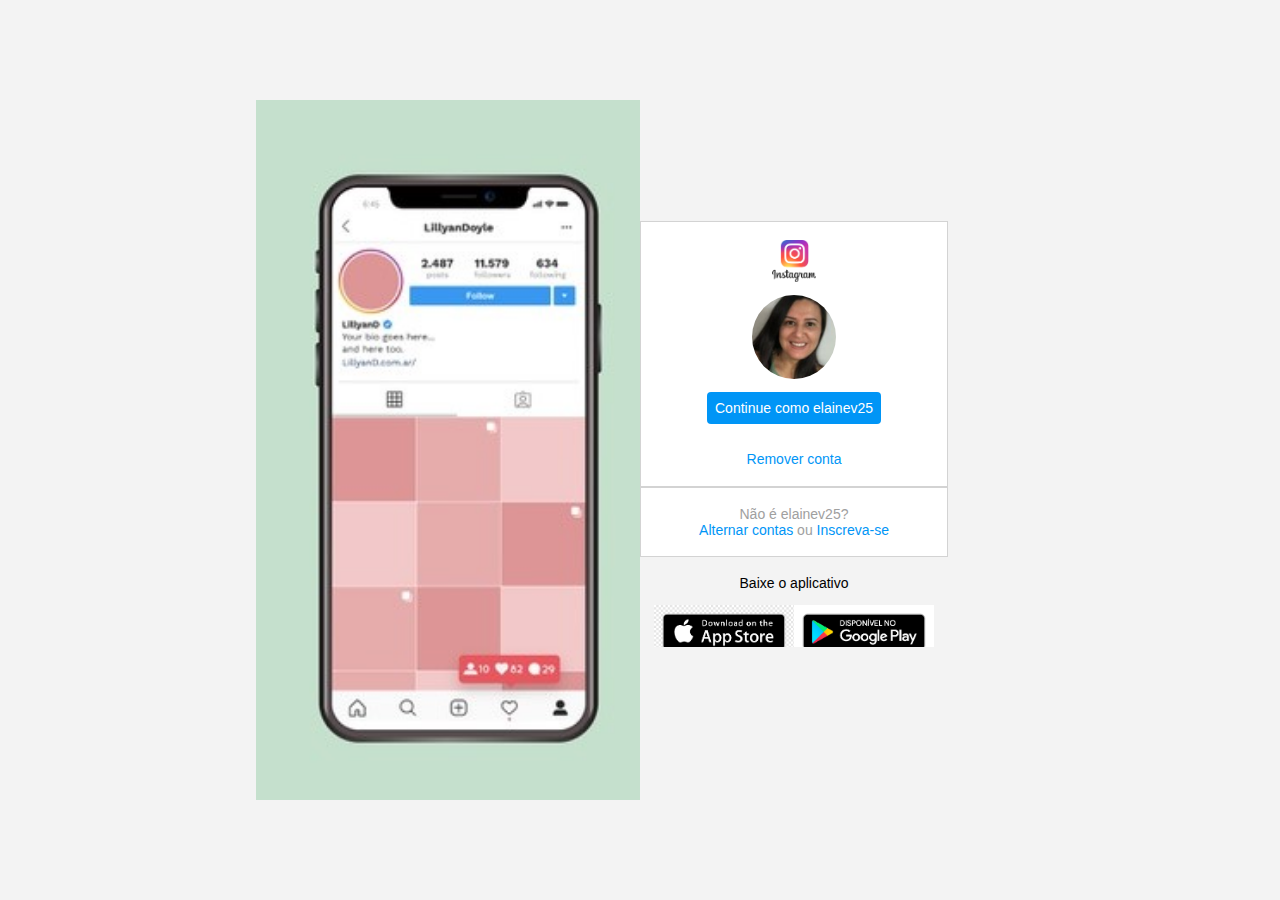
<file: index.html>
<!DOCTYPE html>
<html lang="en">
    <head>
        <meta charset="UTF-8">
        <meta name="viewport" content=""width-device-width, initial-scale=1.0">
        <link rel="stylesheet" href="style.css">
    </head>
    <body>
        <div class ="instagram-wrapper">
            <div class="instagram-phone">
                <img src="img/modelo-instagram.jpg" alt="celular">
            </div>
            <div class="instragram-continue">
                <div class="group">
                    <img src="img/instagram-logo.png" class="instagram-logo" alt="instagram logo">
                    <div class="profile-photo">
                        <img src="img/foto.jpg" alt="foto de perfil">
                    </div>
                    <a href="#" class="instagram-login">Continue como elainev25</a>
                    <a href="#" class="instagram-logout">Remover conta</a>
                </div>
                <div class="group">
                    <p class="not-account">Não é elainev25?</p>
                    <p class="not-account">
                        <span class="link-blue">Alternar contas</span>
                        ou
                        <span class="link-blue">Inscreva-se</span>
                    </p>
                </div>
            <div class="get-the-app">
                <p class="get-app">Baixe o aplicativo</p>
                <div class="download">
                    <a href="#" class="app-download"></a>
                    <a href="#" class="app-download"></a>
                </div>
            </div>
        </div>
    </body>

</html>
</file>
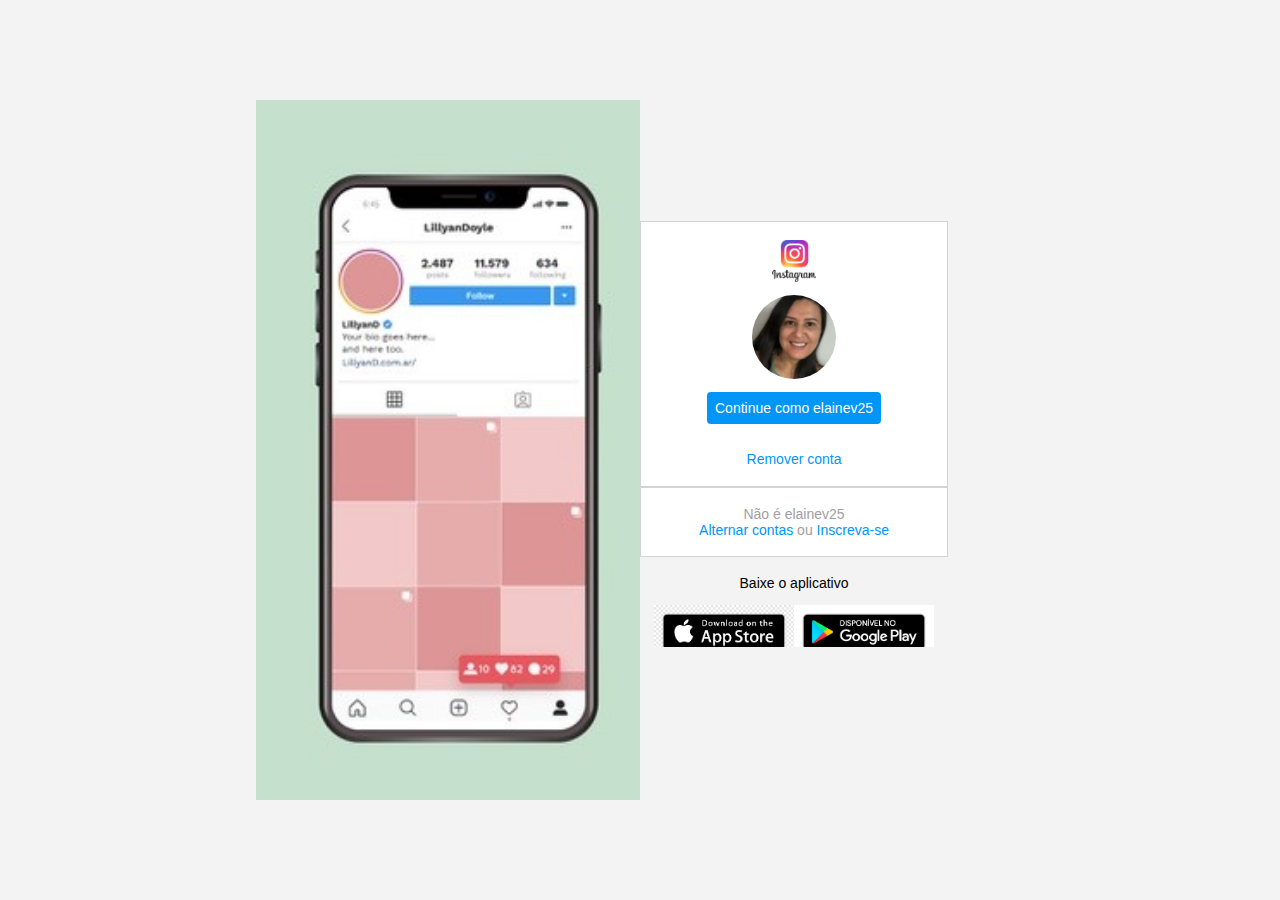
<file: INSTAGRAM/index.html>
<!DOCTYPE html>
<html lang="en">
    <head>
        <meta charset="UTF-8">
        <meta name="viewport" content=""width-device-width, initial-scale=1.0">
        <link rel="stylesheet" href="style.css">
    </head>
    <body>
        <div class ="instagram-wrapper">
            <div class="instagram-phone">
                <img src="img/modelo-instagram.jpg" alt="celular">
            </div>
            <div class="instragram-continue">
                <div class="group">
                    <img src="img/instagram-logo.png" class="instagram-logo" alt="instagram logo">
                    <div class="profile-photo">
                        <img src="img/foto.jpg" alt="foto de perfil">
                    </div>
                    <a href="#" class="instagram-login">Continue como elainev25</a>
                    <a href="#" class="instagram-logout">Remover conta</a>
                </div>
                <div class="group">
                    <p class="not-account">Não é elainev25</p>
                    <p class="not-account">
                        <span class="link-blue">Alternar contas</span>
                        ou
                        <span class="link-blue">Inscreva-se</span>
                    </p>
                </div>
            <div class="get-the-app">
                <p class="get-app">Baixe o aplicativo</p>
                <div class="download">
                    <a href="#" class="app-download"></a>
                    <a href="#" class="app-download"></a>
                </div>
            </div>
        </div>
    </body>

</html>
</file>
<file: style.css>
*{
    padding: 0;
    margin: 0;
    box-sizing: border-box;
    text-decoration: none;
    font-family: sans-serif;
    font-size: 14px;
}

body {
    width: 100;
    min-height: 100vh;
    background-color: rgb(243, 243, 243);
    margin: 0;
    padding: 0;
    display: flex;
    justify-content: center;
}

.instagram-wrapper{
    display: flex;
    align-items: center;
    justify-content: start;
    width: 60%;
    height: 100vh;
}

.instagram-phone {
    display: flex;
    align-items: center;
    justify-content: center;
    width: 50%;
}

.instagram-phone img {
    height: 50rem;
}

.instagram-continue {
    display: flex;
    align-items: center; /* horizontal */
    justify-content: space-around; /* vertical */
    flex-direction: column;
    width: 50%;
    min-height: 34rem;
}

.group {
    display: flex;
    justify-content: space-between;
    align-items: center;
    flex-direction: column;
    background-color:#ffffff;
    width: 100%;
    padding: 1.3rem 0;
    border: 1px solid lightgray;
}

.group:nth-child(1) {
    min-height: 19rem;
}

.instagram-logo {
    height: 3rem;
}

.profile-photo {
    display: flex;
    justify-content: center;
    align-items: center;
    border-radius: 50%;
    overflow: hidden;
}

.profile-photo img {
    height: 6rem;
}

.instagram-login {
    background-color: #0095f6;
    color: #ffffff;
    padding: 8px;
    border-radius: 4px;
}

.instagram-logout {
    color: #0095f6;
    margin-top: 1rem;
}

.not-account {
    color: rgb(160, 160,160);
}

.link-blue {
    color: #0095f6;
}

.get-the-app {
    display: flex;
    flex-direction: column;
    align-items: center;
    justify-content: center;
    width: 100%;
    padding: 1.3rem 0;
}

.download {
    display: flex;
    width: 100%;
    justify-content: space-evenly;
    align-items: center;
    padding: 1rem;
}

.app-download {
    height: 3rem;
    width: 10rem;
    background-size: cover;
}

.app-download:nth-child(1) {
    background-image: url('/img/apple-button.png');
}

.app-download:nth-child(2) {
    background-image: url(/img/google-button.png);
}

/* media queries */

@media (max-width: 1024px) {
    .instagram-wrapper {
        width: 90%;
    }
}

@media (max-width: 650px) {
    body {
        background-color: #ffffff;
    }

   .instagram-wrapper {
      width: 90%;
   }

   .instagram-phone {
       display: none;
   }

   .instagram-continue {
       width: 100%;
   }

   .group {
       border: 1px solid transparent;
   }
}
</file>
<file: INSTAGRAM/style.css>
*{
    padding: 0;
    margin: 0;
    box-sizing: border-box;
    text-decoration: none;
    font-family: sans-serif;
    font-size: 14px;
}

body {
    width: 100;
    min-height: 100vh;
    background-color: rgb(243, 243, 243);
    margin: 0;
    padding: 0;
    display: flex;
    justify-content: center;
}

.instagram-wrapper{
    display: flex;
    align-items: center;
    justify-content: start;
    width: 60%;
    height: 100vh;
}

.instagram-phone {
    display: flex;
    align-items: center;
    justify-content: center;
    width: 50%;
}

.instagram-phone img {
    height: 50rem;
}

.instagram-continue {
    display: flex;
    align-items: center; /* horizontal */
    justify-content: space-around; /* vertical */
    flex-direction: column;
    width: 50%;
    min-height: 34rem;
}

.group {
    display: flex;
    justify-content: space-between;
    align-items: center;
    flex-direction: column;
    background-color:#ffffff;
    width: 100%;
    padding: 1.3rem 0;
    border: 1px solid lightgray;
}

.group:nth-child(1) {
    min-height: 19rem;
}

.instagram-logo {
    height: 3rem;
}

.profile-photo {
    display: flex;
    justify-content: center;
    align-items: center;
    border-radius: 50%;
    overflow: hidden;
}

.profile-photo img {
    height: 6rem;
}

.instagram-login {
    background-color: #0095f6;
    color: #ffffff;
    padding: 8px;
    border-radius: 4px;
}

.instagram-logout {
    color: #0095f6;
    margin-top: 1rem;
}

.not-account {
    color: rgb(160, 160,160);
}

.link-blue {
    color: #0095f6;
}

.get-the-app {
    display: flex;
    flex-direction: column;
    align-items: center;
    justify-content: center;
    width: 100%;
    padding: 1.3rem 0;
}

.download {
    display: flex;
    width: 100%;
    justify-content: space-evenly;
    align-items: center;
    padding: 1rem;
}

.app-download {
    height: 3rem;
    width: 10rem;
    background-size: cover;
}

.app-download:nth-child(1) {
    background-image: url('/img/apple-button.png');
}

.app-download:nth-child(2) {
    background-image: url(/img/google-button.png);
}

/* media queries */

@media (max-width: 1024px) {
    .instagram-wrapper {
        width: 90%;
    }
}

@media (max-width: 650px) {
    body {
        background-color: #ffffff;
    }

   .instagram-wrapper {
      width: 90%;
   }

   .instagram-phone {
       display: none;
   }

   .instagram-continue {
       width: 100%;
   }

   .group {
       border: 1px solid transparent;
   }
}
</file>
